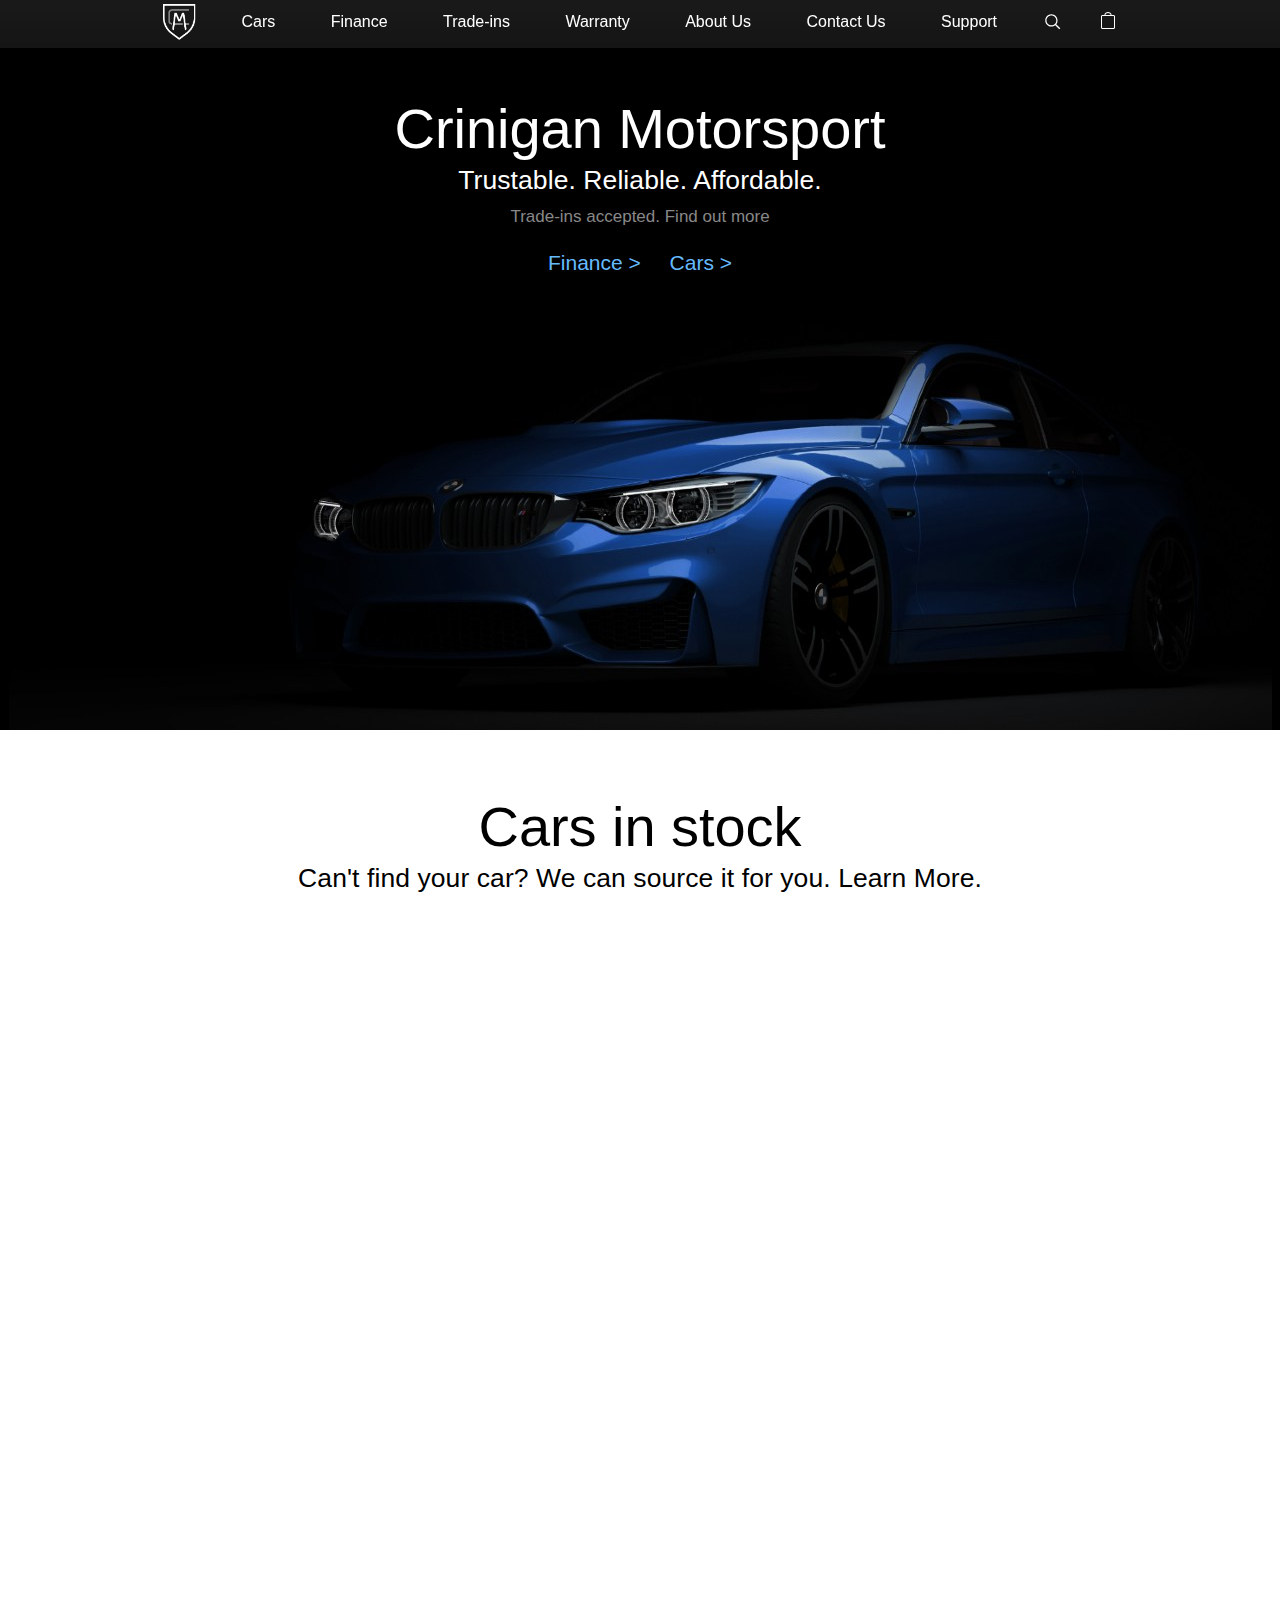
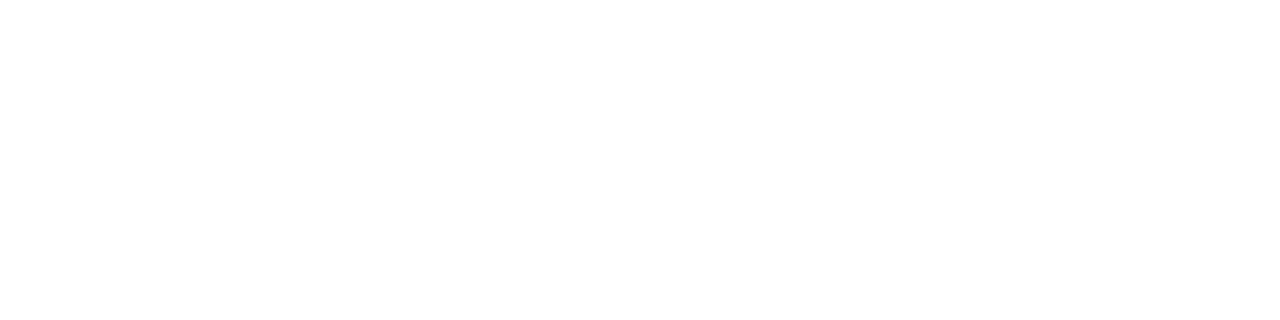
<file: index.html>
<!doctype html>
<html lang="en">
<head>
    <meta charset="UTF-8">
    <meta name="viewport"
          content="width=device-width, user-scalable=no, initial-scale=1.0, maximum-scale=1.0, minimum-scale=1.0">
    <meta http-equiv="X-UA-Compatible" content="ie=edge">
    <title>Crinigan Motorsport</title>
    
    <script src="https://ajax.googleapis.com/ajax/libs/jquery/3.3.1/jquery.min.js"></script>
    <script src="https://ajax.googleapis.com/ajax/libs/jquery/3.3.1/jquery.js"></script>
    
    <link rel="icon" href="images/icons/favicon.png" type="images/png" sizes="16x16">
    <link rel="stylesheet" href="https://stackpath.bootstrapcdn.com/bootstrap/4.4.1/css/bootstrap.min.css" integrity="sha384-Vkoo8x4CGsO3+Hhxv8T/Q5PaXtkKtu6ug5TOeNV6gBiFeWPGFN9MuhOf23Q9Ifjh" crossorigin="anonymous">
    <link rel="stylesheet" href="styles.css">
</head>
<body>
    <header>
        <div class="container">
            <cnav class="cnav">
                <ul class="cnav-list cnav-list-mobile">
                    <li class="cnav-item">
                        <div class="mobile-menu">
                            <span class="line line-top"></span>
                            <span class="line line-bottom"></span>
                        </div>
                    </li>
                    <li class="cnav-item">
                        <a href="index.html" class="cnav-link cnav-link-apple"></a>
                    </li>
                    <li class="cnav-item">
                        <a href="#" class="cnav-link cnav-link-bag"></a>
                    </li>
                </ul>
                <!-- /.cnav-list cnav-list-mobile -->
                <ul class="cnav-list cnav-list-larger">
                    <li class="cnav-item cnav-item-hidden">
                        <a href="index.html" class="cnav-link cnav-link-apple"></a>
                    </li>
                    <li class="cnav-item">
                        <a href="#" class="cnav-link cnav-link">Cars</a>
                    </li>
                    <li class="cnav-item">
                        <a href="#" class="cnav-link cnav-link">Finance</a>
                    </li>
                    <li class="cnav-item">
                        <a href="#" class="cnav-link cnav-link">Trade-ins</a>
                    </li>
                    <li class="cnav-item">
                        <a href="#" class="cnav-link cnav-link">Warranty</a>
                    </li>
                    <li class="cnav-item">
                        <a href="aboutus.html" class="cnav-link cnav-link">About Us</a>
                    </li>
                    <li class="cnav-item">
                        <a href="#" class="cnav-link cnav-link">Contact Us</a>
                    </li>
                    <li class="cnav-item">
                        <a href="#" class="cnav-link cnav-link">Support</a>
                    </li>
                    <li class="cnav-item">
                        <a href="#" class="cnav-link cnav-link-search"></a>
                    </li>
                    <li class="cnav-item cnav-item-hidden">
                        <a href="#" class="cnav-link cnav-link-bag"></a>
                    </li>
                </ul>
                <!-- /.cnav-list cnav-list-mobile -->
            </cnav>
        </div>
    </header>
    
    <section class="hero iphone-11-pro">
        <div class="container">
            <div class="title">
                <h2 class="title-heading">Crinigan Motorsport</h2>
                <h3 class="title-sub-heading">Trustable. Reliable. Affordable.</h3>
                <p class="title-price">Trade-ins accepted. Find out more</p>
            </div>
            <div class="cta">
                <a href="#" class="cta-link">Finance ></a>
                <a href="#" class="cta-link">Cars ></a>
            </div>
        </div>
    </section>

      <section class="hero hero-find-car">
        <div class="container">
            <div class="title title-dark">
                <h2 class="title-heading">Cars in stock</h2>
                <h3 class="title-sub-heading">Can't find your car? We can source it for you. Learn More.</h3>
            </div>
        </div>
        <div class="embed-responsive embed-responsive-16by9" style="height: 150%">
            <iframe class="embed-responsive-item"  style="height: 100%;" seamless src="https://iframe.carsireland.ie/search/view/MjI1MzEw" allowfullscreen></iframe>
        </div>
        


    </section>
    
    <!-- <section class="hero iphone-11">
        <div class="container">
            <div class="title title-dark">
                <h2 class="title-heading">iPhone 11</h2>
                <h3 class="title-sub-heading">Just the right amount of everything</h3>
                <p class="title-price">From €16.62/mo. or €399 with trade-in.</p>
            </div>
            <div class="cta">
                <a href="#" class="cta-link cta-link-darker">Learn More</a>
                <a href="#" class="cta-link cta-link-darker">Buy</a>
            </div>
        </div>
    </section>

    <section class="hero watch">
        <div class="container">
            <div class="title title-dark">
                <h2 class="title-heading-watch"></h2>
                <h3 class="title-sub-heading">With the new always-On Retina display. <br>
                    You've never seen a watch like this.</h3>
            </div>
            <div class="cta">
                <a href="#" class="cta-link cta-link-darker">Learn More</a>
                <a href="#" class="cta-link cta-link-darker">Buy</a>
            </div>
        </div>
    </section> -->

<script src="main.js"></script>
</body>
</html>
</file>
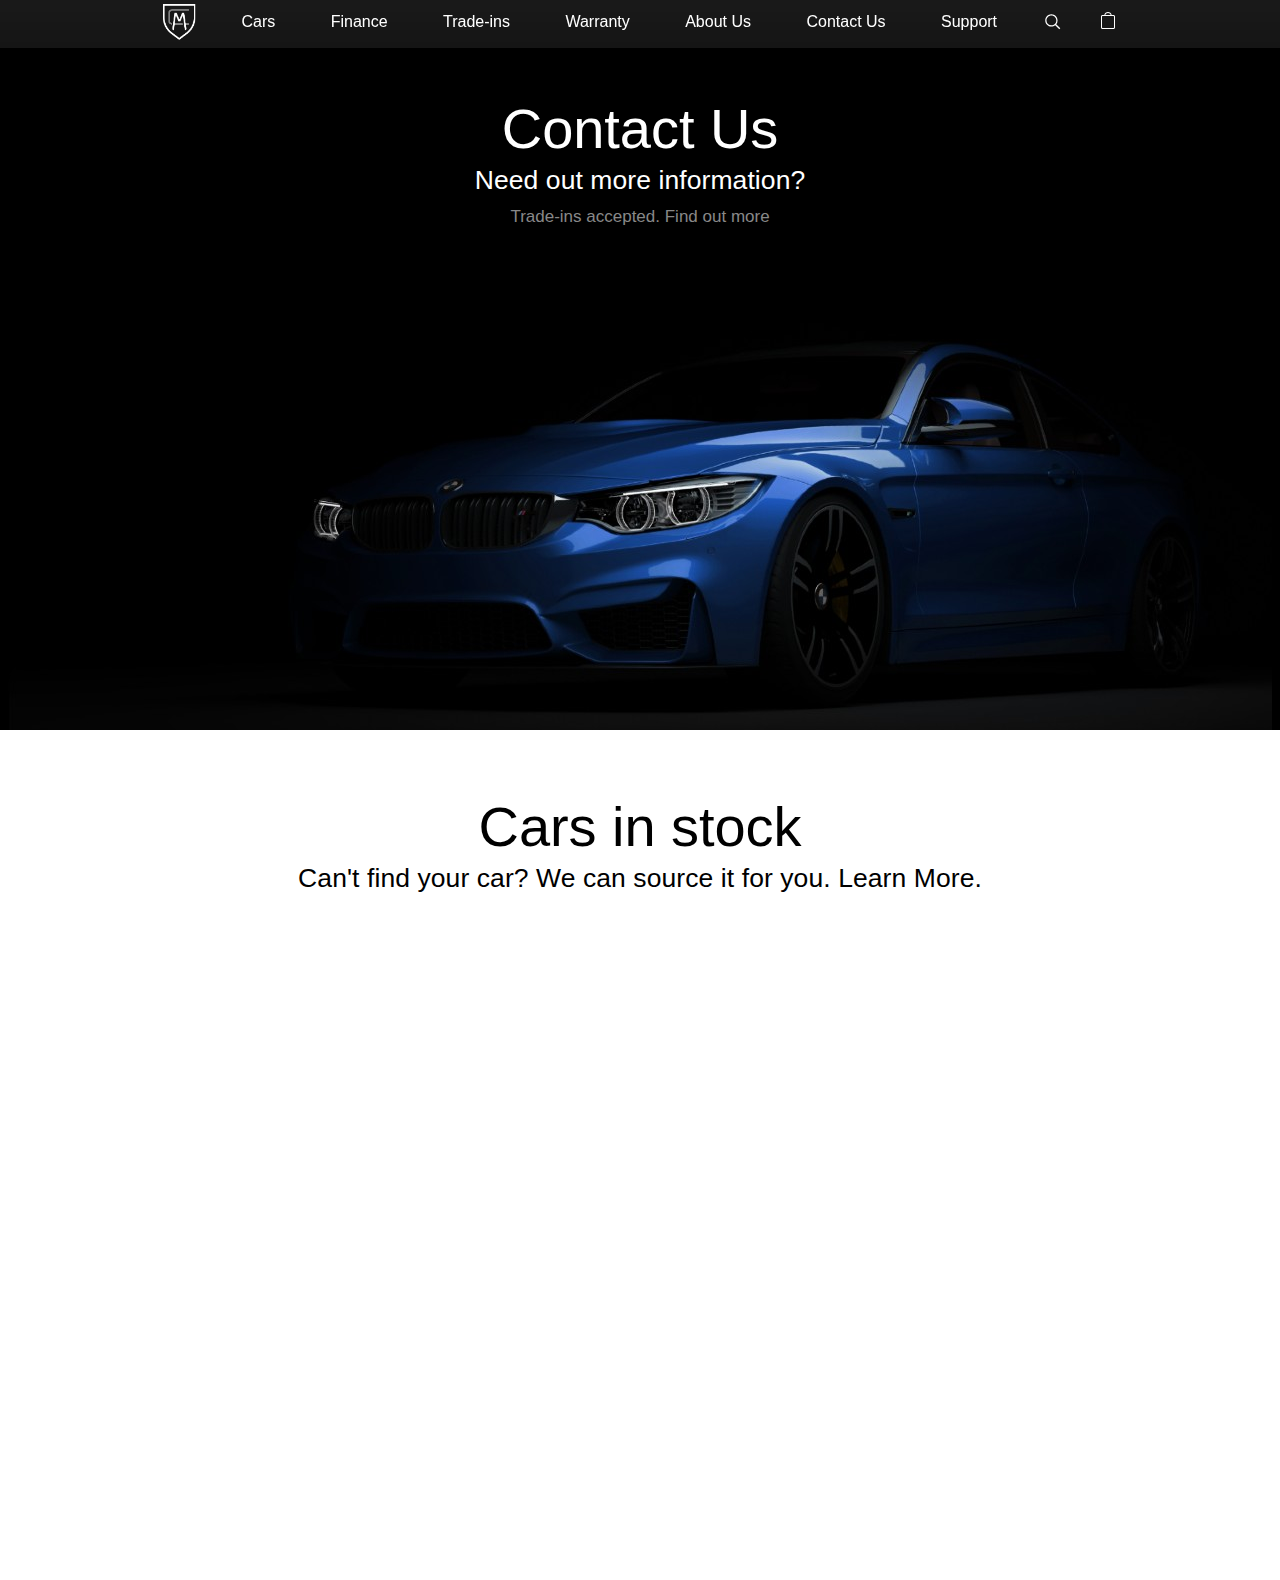
<file: contactus.html>
<!doctype html>
<html lang="en">
<head>
    <meta charset="UTF-8">
    <meta name="viewport"
          content="width=device-width, user-scalable=no, initial-scale=1.0, maximum-scale=1.0, minimum-scale=1.0">
    <meta http-equiv="X-UA-Compatible" content="ie=edge">
    <title>Crinigan Motorsport</title>
    
    <script src="https://ajax.googleapis.com/ajax/libs/jquery/3.3.1/jquery.min.js"></script>
    <script src="https://ajax.googleapis.com/ajax/libs/jquery/3.3.1/jquery.js"></script>
    
    <link rel="stylesheet" href="https://stackpath.bootstrapcdn.com/bootstrap/4.4.1/css/bootstrap.min.css" integrity="sha384-Vkoo8x4CGsO3+Hhxv8T/Q5PaXtkKtu6ug5TOeNV6gBiFeWPGFN9MuhOf23Q9Ifjh" crossorigin="anonymous">
    <link rel="stylesheet" href="styles.css">
</head>
<body>
    <header>
        <div class="container">
            <cnav class="cnav">
                <ul class="cnav-list cnav-list-mobile">
                    <li class="cnav-item">
                        <div class="mobile-menu">
                            <span class="line line-top"></span>
                            <span class="line line-bottom"></span>
                        </div>
                    </li>
                    <li class="cnav-item">
                        <a href="index.html" class="cnav-link cnav-link-apple"></a>
                    </li>
                    <li class="cnav-item">
                        <a href="#" class="cnav-link cnav-link-bag"></a>
                    </li>
                </ul>
                <!-- /.cnav-list cnav-list-mobile -->
                <ul class="cnav-list cnav-list-larger">
                    <li class="cnav-item cnav-item-hidden">
                        <a href="index.html" class="cnav-link cnav-link-apple"></a>
                    </li>
                    <li class="cnav-item">
                        <a href="cars.html" class="cnav-link cnav-link">Cars</a>
                    </li>
                    <li class="cnav-item">
                        <a href="finance.html" class="cnav-link cnav-link">Finance</a>
                    </li>
                    <li class="cnav-item">
                        <a href="tradeins.html" class="cnav-link cnav-link">Trade-ins</a>
                    </li>
                    <li class="cnav-item">
                        <a href="warranty.html" class="cnav-link cnav-link">Warranty</a>
                    </li>
                    <li class="cnav-item">
                        <a href="aboutus.html" class="cnav-link cnav-link">About Us</a>
                    </li>
                    <li class="cnav-item">
                        <a href="contactus.html" class="cnav-link cnav-link">Contact Us</a>
                    </li>
                    <li class="cnav-item">
                        <a href="#" class="cnav-link cnav-link">Support</a>
                    </li>
                    <li class="cnav-item">
                        <a href="#" class="cnav-link cnav-link-search"></a>
                    </li>
                    <li class="cnav-item cnav-item-hidden">
                        <a href="#" class="cnav-link cnav-link-bag"></a>
                    </li>
                </ul>
                <!-- /.cnav-list cnav-list-mobile -->
            </cnav>
        </div>
    </header>
    
    <section class="hero iphone-11-pro">
        <div class="container">
            <div class="title">
                <h2 class="title-heading">Contact Us</h2>
                <h3 class="title-sub-heading">Need out more information?</h3>
                <p class="title-price">Trade-ins accepted. Find out more</p>
            </div>
            <!-- <div class="cta">
                <a href="#" class="cta-link">Finance ></a>
                <a href="#" class="cta-link">Cars ></a>
            </div> -->
        </div>
    </section>

      <section class="hero hero-find-car">
        <div class="container">
            <div class="title title-dark">
                <h2 class="title-heading">Cars in stock</h2>
                <h3 class="title-sub-heading">Can't find your car? We can source it for you. Learn More.</h3>
            </div>
        </div>
        <div class="embed-responsive embed-responsive-16by9" style="height: 100%">
            <iframe class="embed-responsive-item" noscrollbar style="height: 100%" src="https://iframe.carsireland.ie/search/view/MjI1MzEw" allowfullscreen></iframe>
        </div>
    </section>

<script src="main.js"></script>
</body>
</html>
</file>
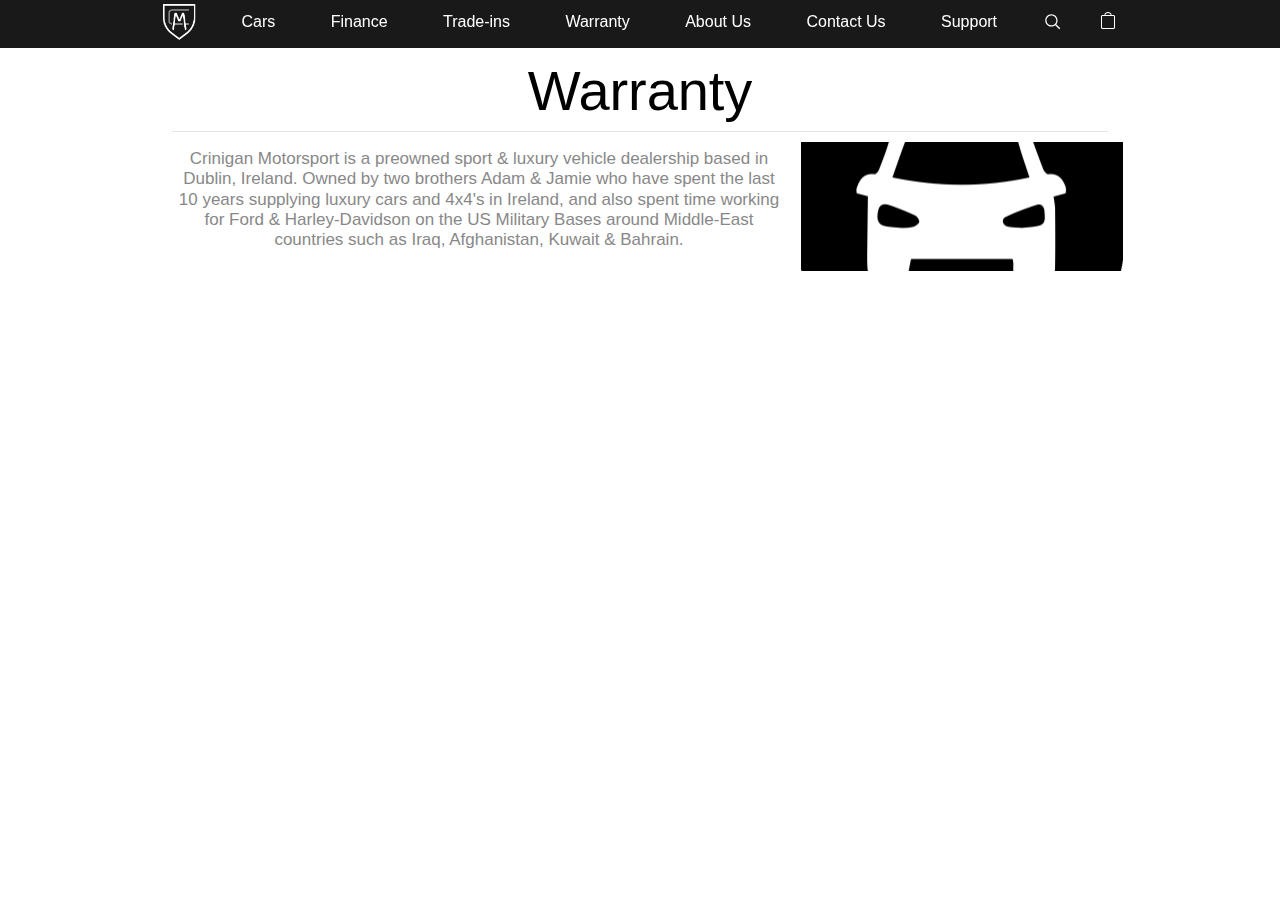
<file: warranty.html>
<!doctype html>
<html lang="en">
<head>
    <meta charset="UTF-8">
    <meta name="viewport"
          content="width=device-width, user-scalable=no, initial-scale=1.0, maximum-scale=1.0, minimum-scale=1.0">
    <meta http-equiv="X-UA-Compatible" content="ie=edge">
    <title>Crinigan Motorsport</title>
    
    <script src="https://ajax.googleapis.com/ajax/libs/jquery/3.3.1/jquery.min.js"></script>
    <script src="https://ajax.googleapis.com/ajax/libs/jquery/3.3.1/jquery.js"></script>
    
    <link rel="stylesheet" href="https://stackpath.bootstrapcdn.com/bootstrap/4.4.1/css/bootstrap.min.css" integrity="sha384-Vkoo8x4CGsO3+Hhxv8T/Q5PaXtkKtu6ug5TOeNV6gBiFeWPGFN9MuhOf23Q9Ifjh" crossorigin="anonymous">
    <link rel="stylesheet" href="styles.css">
</head>
<body>
    <header>
        <div class="container">
            <cnav class="cnav">
                <ul class="cnav-list cnav-list-mobile">
                    <li class="cnav-item">
                        <div class="mobile-menu">
                            <span class="line line-top"></span>
                            <span class="line line-bottom"></span>
                        </div>
                    </li>
                    <li class="cnav-item">
                        <a href="index.html" class="cnav-link cnav-link-apple"></a>
                    </li>
                    <li class="cnav-item">
                        <a href="#" class="cnav-link cnav-link-bag"></a>
                    </li>
                </ul>
                <!-- /.cnav-list cnav-list-mobile -->
                <ul class="cnav-list cnav-list-larger">
                    <li class="cnav-item cnav-item-hidden">
                        <a href="index.html" class="cnav-link cnav-link-apple"></a>
                    </li>
                    <li class="cnav-item">
                        <a href="cars.html" class="cnav-link cnav-link">Cars</a>
                    </li>
                    <li class="cnav-item">
                        <a href="finance.html" class="cnav-link cnav-link">Finance</a>
                    </li>
                    <li class="cnav-item">
                        <a href="tradeins.html" class="cnav-link cnav-link">Trade-ins</a>
                    </li>
                    <li class="cnav-item">
                        <a href="warranty.html" class="cnav-link cnav-link">Warranty</a>
                    </li>
                    <li class="cnav-item">
                        <a href="aboutus.html" class="cnav-link cnav-link">About Us</a>
                    </li>
                    <li class="cnav-item">
                        <a href="contactus.html" class="cnav-link cnav-link">Contact Us</a>
                    </li>
                    <li class="cnav-item">
                        <a href="#" class="cnav-link cnav-link">Support</a>
                    </li>
                    <li class="cnav-item">
                        <a href="#" class="cnav-link cnav-link-search"></a>
                    </li>
                    <li class="cnav-item cnav-item-hidden">
                        <a href="#" class="cnav-link cnav-link-bag"></a>
                    </li>
                </ul>
                <!-- /.cnav-list cnav-list-mobile -->
            </cnav>
        </div>
    </header>
<!--     
     <section class="hero iphone-11-pro">
        <div class="container">
            <div class="title">
                <h2 class="title-heading">Contact Us</h2>
                <h3 class="title-sub-heading">Need out more information?</h3>
                <p class="title-price">Trade-ins accepted. Find out more</p>
            </div>
            <div class="cta">
                <a href="#" class="cta-link">Finance ></a>
                <a href="#" class="cta-link">Cars ></a>
            </div>
        </div>
    </section>  -->

      <section class="hero hero-find-car">
        <div class="container">
            <div class="title title-dark">
                <h2 class="title-heading">Warranty</h2>
                <hr>
                <div class="row">
                    <div class="col-12 col-md-8">
                        <h3 class="title-price">Crinigan Motorsport is a preowned sport & luxury vehicle dealership based in Dublin, Ireland.
                            Owned by two brothers Adam & Jamie who have spent the last 10 years supplying luxury cars and 4x4's in Ireland, and also spent time working for Ford & Harley-Davidson on the US Military Bases around Middle-East countries such as Iraq, Afghanistan, Kuwait & Bahrain.</h3><br>
                        <!-- <h3 class="title-price">That being said, it is well known that any type of machine, particularly a motor that is being used daily, is at possible risk of mechanical failure as it gets older and mileage increases.</h3><br> -->
                        <!-- <br>
                        <h3 class="title-price">Every vehicle supplied by Crinigan Motorsport comes with a comprehensive warranty on the engine & gearbox and all service and warranty work is carried out by our well renowned service specialist.</h3><br>
                        <br>
                        <h3 class="title-price">We do not pass our warranty work on to a third party warranty company - If we supplied you with the car and it runs into difficulty, you contact us and we get it booked in to the workshop immediately.</h3><br>
                        <br> -->
                    </div>
                    <div class="col-6 col-md-4 warranty">
                        
                    </div>
                </div>            
            </div>
        </div>
        <!-- <div class="embed-responsive embed-responsive-16by9" style="height: 100%">
            <iframe class="embed-responsive-item" noscrollbar style="height: 100%" src="https://iframe.carsireland.ie/search/view/MjI1MzEw" allowfullscreen></iframe>
        </div> -->
    </section>

<script src="main.js"></script>
</body>
</html>
</file>
<file: styles.css>
/* Global */
*,
::before,
::after{
    margin: 0;
    padding: 0;
}

@font-face{
    font-family: SF Pro Display;
    src: url("fonts/SanFranciscoText-Regular.otf");
}

html{
    font-size: 10px;
    font-family: 'SF Pro Display', 'sans-serif';
}

a{
    display: block;
    text-decoration: none;
}

.container{
    max-width: 98rem;
    margin: 0 auto;
    padding: 0 2.2rem;
}

/* Header */
header{
    position: fixed;
    top: 0;
    z-index: 1400;
    width: 100%;
    height: 4.8rem;
    background-color: rgba(0, 0, 0, .9);
    backdrop-filter: blur(2rem);
}

.cnav-list{
    list-style: none;
    display: flex;
    align-items: center;
    justify-content: space-between;
    margin: 0 -1rem;
}

.cnav-list-mobile{
    display: none;
}

.cnav-link{
    font-size: 1.6rem;
    color: #fff;
    padding: 0 1rem;
    transition: opacity .5s;
}

.cnav-link:hover{
    opacity: .7;
}

.cnav-link-apple{
    width: 3.4rem;
    height: 4.4rem;
    background: url("images/icons/cms.svg") center no-repeat;
}

.cnav-link-search{
    width: 1.6rem;
    height: 4.4rem;
    background: url("images/icons/search.svg") center no-repeat;
}

.cnav-link-bag{
    width: 1.4rem;
    height: 4.4rem;
    background: url("images/icons/bag.svg") center no-repeat;
}

/* Iphone 11 Pro section */
.iphone-11-pro{
    background: url("images/hero/car-large1.jpg");
    margin-top: 4.4rem;
}

.title{
    color: #fff;
    text-align: center;
    padding-top: 5.5rem;
}

.title-heading{
    font-size: 5.6rem;
    line-height: 1.07143;
    letter-spacing: -.005rem;
}

.title-sub-heading{
    font-size: 2.65rem;
    margin-top: .6rem;
    letter-spacing: .008rem;
    font-weight: 400;
}

.title-price{
    font-size: 1.7rem;
    color: #888;
    margin-top: .68rem;
}

.cta{
    text-align: center;
    margin-top: 1.8rem;
}

.cta-link{
    color: #66bbff;
    font-size: 2.1rem;
    display: inline-block;
}

.cta-link:nth-child(2){
    margin-left: 2.6rem;
}

.cta-link:hover{
    border-bottom: 2px solid #66bbff;
}

/* Iphone 11 section */
.iphone-11{
    background-image: url("images/hero/iphone-11/iphone_11_large.jpg");
}

.title-dark{
    color: #000;
}

.cta-link-darker{
    color: #0070c9;
}

.cta-link-darker:hover(2){
    border-bottom-color: #0070c9;
}

.watch{
    background: url("images/hero/watch/watch_large.jpg");
}

.title-heading-watch{
    height: 7.8rem;
    background: url("images/hero/watch/logo_watch_large.png") center no-repeat;
    background-size: auto 7.8rem;
    margin-top: 1.6rem;
}
/* Move to the bottom of all section styles to keep consistent styles */
.hero{
    height: 69.2rem;
    background-size: auto 73.6rem;
    background-position: center;
    background-repeat: no-repeat;
    border-top: .6rem solid #fff;
    border-bottom: .6rem solid #fff;
}

.iphone-11-pro{
    border-top: none;
}

.warranty{
    background: url("images/icons/warrantyicon.png") center no-repeat;
}

/*end*/

@media screen and (max-width: 1068px){
    .iphone-11-pro{
        background: url("images/hero/car-large1.jpg");
    }

    .iphone-11{
        background: url("images/hero/iphone-11/iphone_11_medium.jpg");
    }

    .watch{
        background: url("images/hero/watch/logo_watch_medium.png");
    }

    .hero{
        height: 65rem;
        background-size: auto 69.8rem;
        background-position: bottom center;
        background-repeat: no-repeat;
    }

    .title-heading{
        font-size: 4.4rem;
    }

    .title-sub-heading{
        font-size: 2.4rem;
    }

    .cta-link:nth-child(2){
        margin-left: 2rem;
    }

    .title-heading-watch{
        height: 6.2rem;
        background: url("images/hero/watch/watch_medium.jpg")center no-repeat;
        background-size: auto 6.2rem;
    }
}

@media screen and (max-width: 767px){
    header{
        height: 4.8rem;
        transition: background .36s cubic-bezier(0.32, 0.08, 0.24, 1),
            height .56s cubic-bezier(0.32, 0.08, 0.24, 1);
    }

    header .container{
        padding: 0;
    }

    .iphone-11-pro{
        margin-top: 4.8rem;
    }

    .cnav-list{
        margin-top: 0;
    }

    .cnav-list-mobile{
        display: flex;
    }

    .cnav-item{
        width: 4.8rem;
        height:4.8rem;
        display: flex;
        justify-content: center;
    }

    .cnav-item-hidden{
        display: none;
    }

    .mobile-menu{
        position: relative;
        z-index: 1500;
        width: 100%;
        height: 100%;
        display: flex;
        flex-direction: column;
        align-items: center;
        justify-content: center;
        cursor: pointer;
    }

    .line{
        position: absolute;
        width: 1.7rem;
        height: 1px;
        background-color: #fff;
        transition: margin-top .3192s cubic-bezier(0.04, 0.04, 0.12, 0.96);
    }

    .line-top{
        margin-top: 3px;
    }

    .line-bottom{
        margin-top: -.4rem;
    }

    .active .line-top{
        margin-top: 0;
        transform: rotate(45deg);
        transition: transform .3192s .1s cubic-bezier(0.04, 0.04, 0.12, 0.96);
    }

    .active .line-bottom{
        margin-top: 0;
        transform: rotate(-45deg);
        transition: transform .3192s .1s cubic-bezier(0.04, 0.04, 0.12, 0.96);
    }

    header.active{
        height: 100%;
        background-color: #000;
    }

    .cnav-link-apple{
        padding: none;
        width: 3.8rem;
        height: 4.8rem;
        position: relative;
        z-index: 1500;
    }

    .cnav-link-bag{
        width: 1.6rem;
        height: 4.8rem;
        transition: opacity 3s;
    }

    .cnav{
        position: relative;
    }

    .cnav-link{
        font-size: 1.7rem;
        padding: 0;
        margin: auto 0;
    }

    .cnav-list-larger{
        position: fixed;
        top: 0;
        left: 0;
        width: 0;
        height: 0;
        display: block;
        padding: 10.5rem 5rem;
        z-index: 1000;
        box-sizing: border-box;
        opacity: 0;
        visibility: hidden;
        transition: opacity .3s;
    }
    
    .active .cnav-list-larger{
        width: 100%;
        height: 100vh;
        opacity: 1;
        visibility: visible;
    }

    .active .cnav-link-bag{
        opacity: 0;
        transition: opcacity .3s;
    }

    .cnav-list-larger .cnav-item{
        width: 100%;
        justify-content: flex-start;
        border-bottom: 2px solid rgba(255, 255, 255, .1);
    }

    .cnav-list-larger .cnav-item:nth-child(9){
        border-bottom: none;
    }

    .active .cnav-list-larger .cnav-item{
        animation: fadeIn 1s ease-in;
    }

    @keyframes fadeIn {
        from{
            opacity: 0;
        }
        to{
            opacity: 1;
        }
        
    }
}

@media screen and (max-width: 735px){
    .iphone-11-pro{
        background: url("images/hero/car-small2.jpg");
    }

    .iphone-11{
        background: url("images/hero/iphone-11/iphone_11_small.jpg");
    }

    .watch{
        background: url("images/hero/watch/logo_watch_small.png");
    }

    .hero{
        height: 50rem;
        background-size: auto 54.8rem;
        background-position: bottom center;
        background-repeat: no-repeat;
    }

    .title{
        padding: 3.7rem;
    }

    .title-heading{
        font-size: 3.2rem;
    }

    .title-sub-heading{
        font-size: 1.3rem;
    }

    .title-heading-watch{
        margin-top: -5rem;
        margin-bottom: 0;
    }

    .title-price{
        font-size: 1.4rem;
    }

    .cta{
        margin-top: .7rem;
    }

    .cta-link{
        font-size: 1.9rem;
    }
}

#intro{
    background:url(images/firstBG.jpg) 50% 0 no-repeat fixed;
    color: white;
    height: 600px;
    margin: 0;
    padding: 160px 0 0 0;
}

.story{
    margin: 0 auto;
    min-width: 980px;
    width: 980px;
}

#second .bg{
    background: url(images/trainers.png) 50% 0 no-repeat fixed;
    position: absolute;
    z-index: 200;
}

#fourth{
    background: url(images/bubbles2.png), url(images/bubbles2.png), url(images/bubbles1.png), url(images/fourthBG.jpg);
    background-position: 50% 0, 50% 0, 50% 0, 50% 0;
    background-color: #036;
    background-attachment: fixed;
    background-repeat: repeat, repeat, repeat ,no-repeat;
}
</file>
